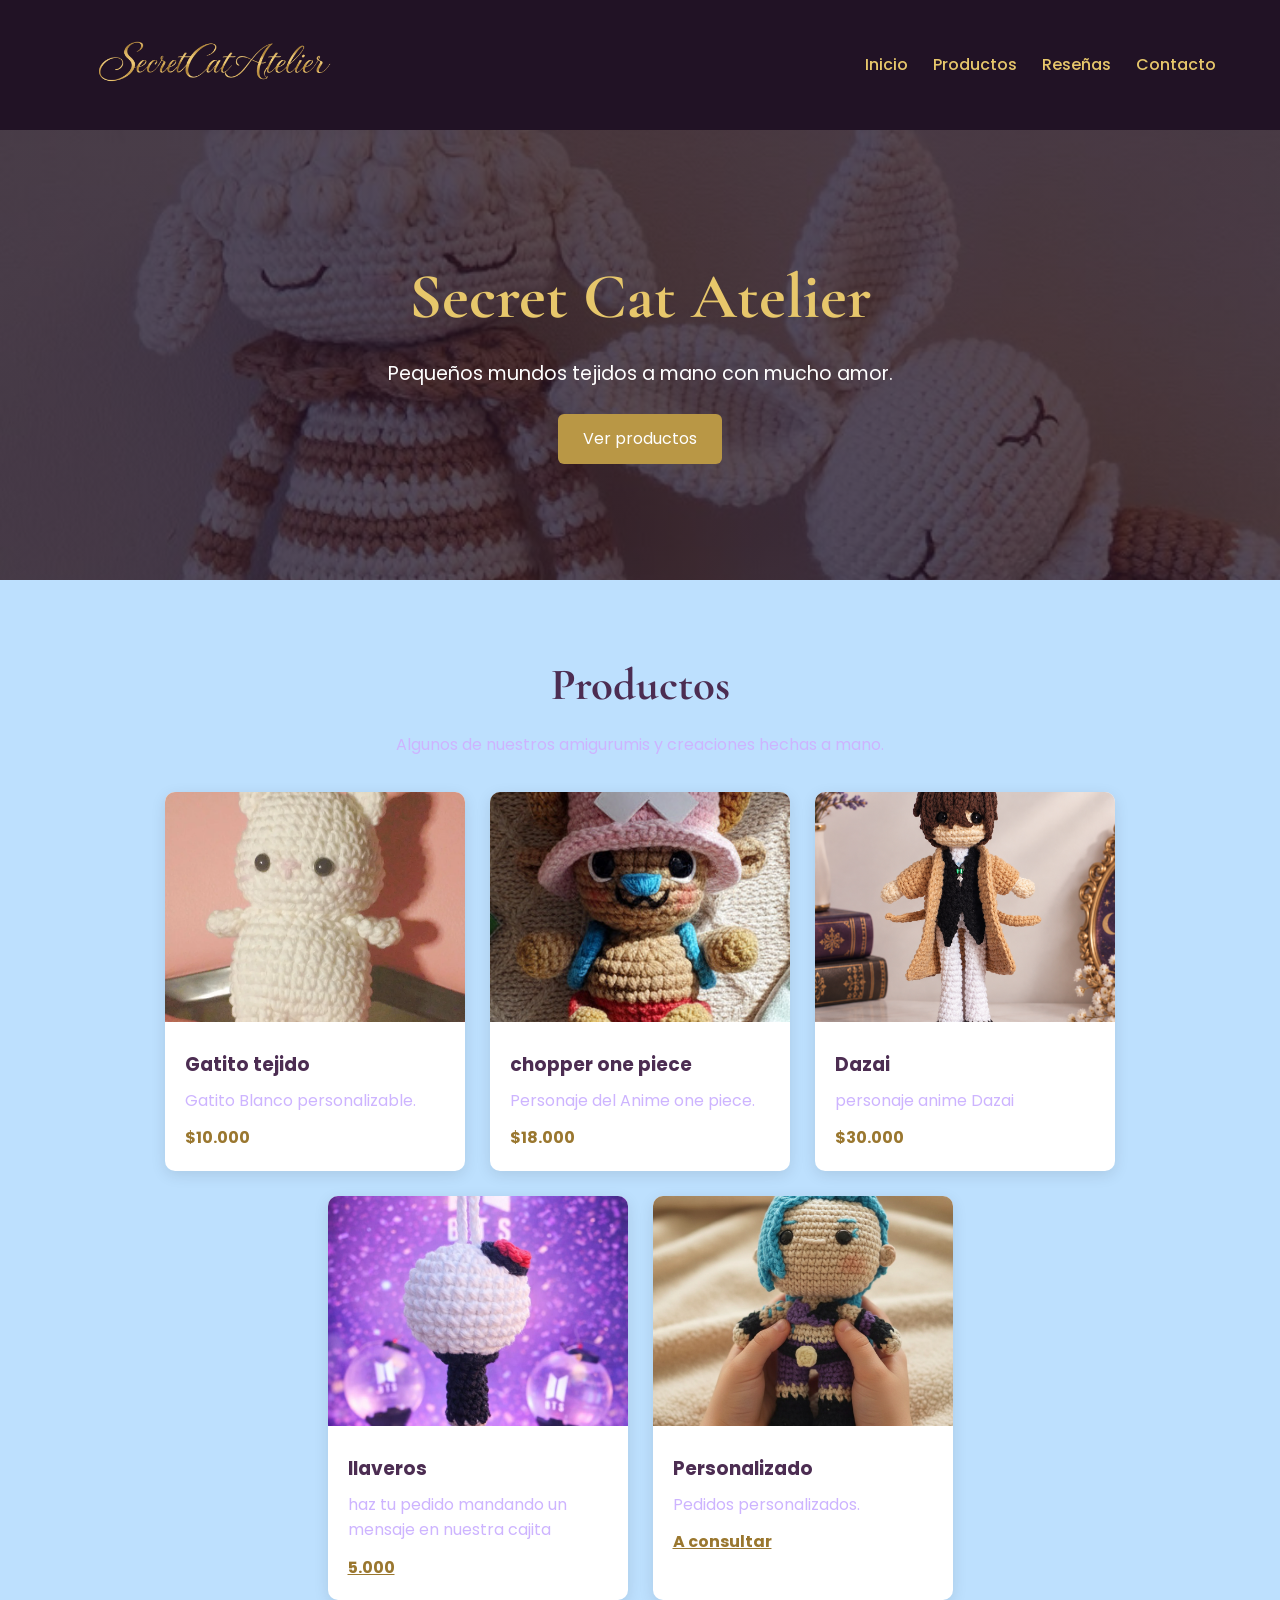
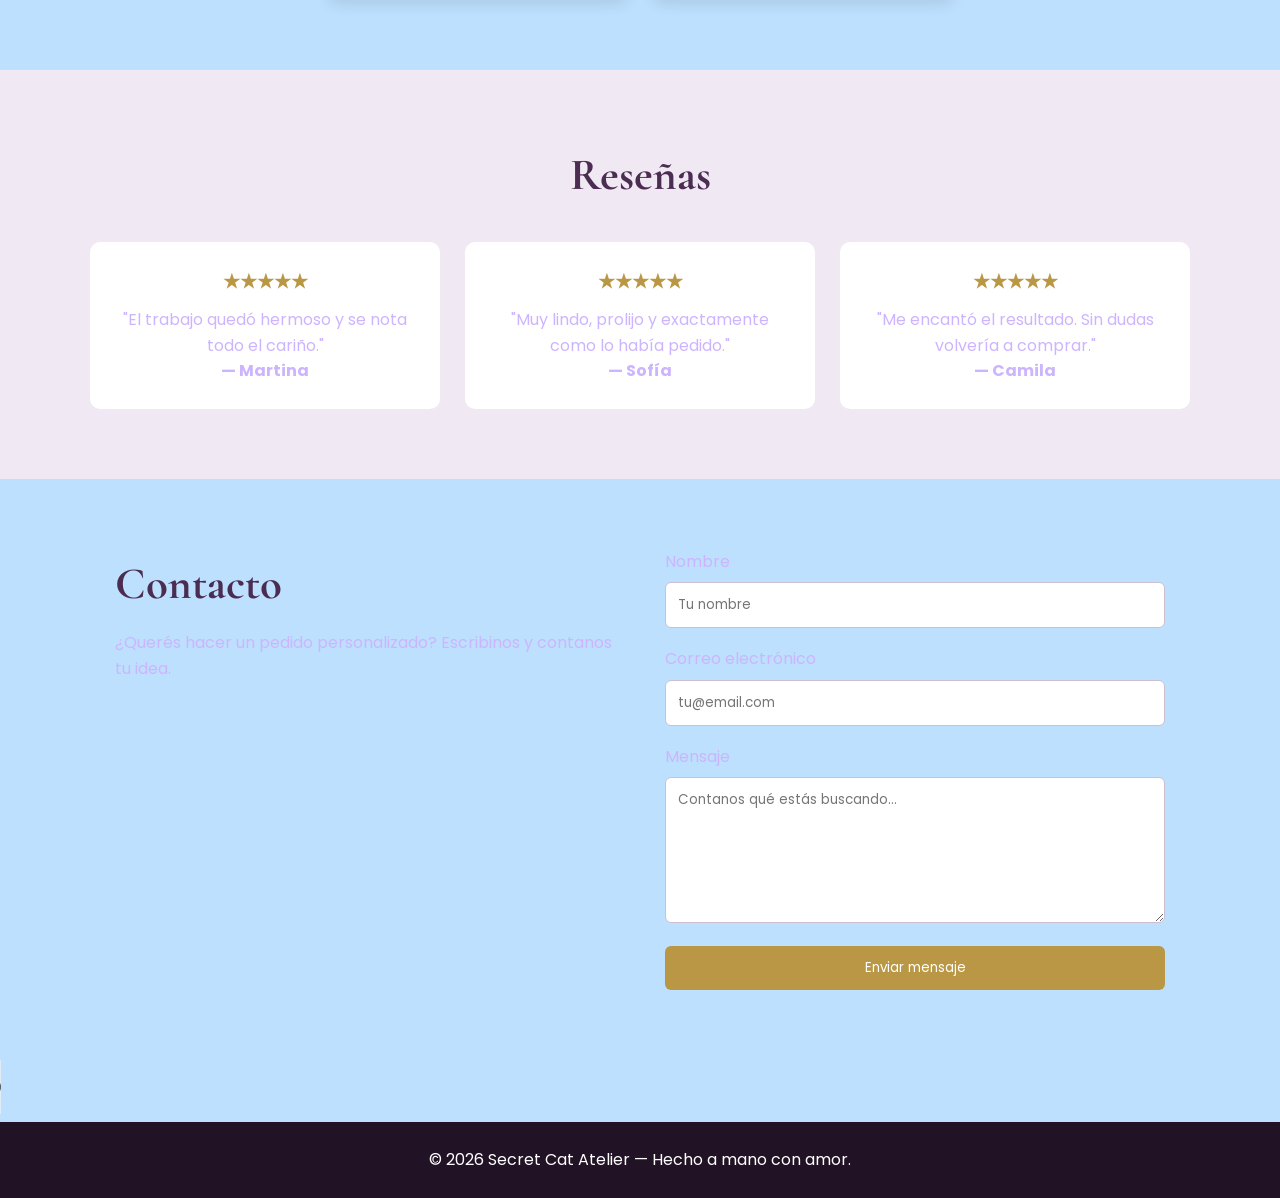
<file: index.html>
<!DOCTYPE html>
<html lang="es">
<head>
    <meta charset="UTF-8">
    <meta name="viewport" content="width=device-width, initial-scale=1.0">
    <meta name="description" content="Secret Cat Atelier - Amigurumis tejidos a mano">
    <title>Secret Cat Atelier</title>

    <!-- Google Fonts -->
    <link rel="preconnect" href="https://fonts.googleapis.com">
    <link rel="preconnect" href="https://fonts.gstatic.com" crossorigin>
    <link href="https://fonts.googleapis.com/css2?family=Cormorant+Garamond:wght@500;600;700&family=Poppins:wght@300;400;500&display=swap" rel="stylesheet">

    <!-- CSS externo -->
    <link rel="stylesheet" href="css/styles.css">
</head>

<body>

    <header id="inicio">
        <div class="logo-contenedor">
            <img src="assets/logo.png" alt="Logo Secret Cat Atelier">
        </div>

        <nav>
            <ul>
                <li><a href="#inicio">Inicio</a></li>
                <li><a href="#productos">Productos</a></li>
                <li><a href="#resenas">Reseñas</a></li>
                <li><a href="#contacto">Contacto</a></li>
            </ul>
        </nav>
    </header>

    <main>

        <section class="hero">
            <div class="hero-contenido">
                <h1>Secret Cat Atelier</h1>
                <p>Pequeños mundos tejidos a mano con mucho amor.</p>
                <a class="boton" href="#productos">Ver productos</a>
            </div>
        </section>

        <section id="productos" class="seccion">
            <h2>Productos</h2>
            <p class="intro">Algunos de nuestros amigurumis y creaciones hechas a mano.</p>

            <div class="productos-contenedor">

                <article class="card-producto">
                    <a href="pages/gatito.html">
                    <img src="assets/gatito.png" alt="Gato Amigurumi blanco">
                    </a>
                    <div class="card-contenido">
                        <h3>Gatito tejido</h3>
                        <p>Gatito Blanco personalizable.</p>
                        <span class="precio">$10.000</span>
                    </div>
                </article>

                <article class="card-producto">
                    <a href="pages/chopper.html">
                    <img src="assets/chopper.jpeg" alt="Chopper One Piece">
                    </a>
                    <div class="card-contenido">
                        <h3>chopper one piece</h3>
                        <p>Personaje del Anime one piece.</p>
                        <span class="precio">$18.000</span>
                    </div>
                </article>

                <article class="card-producto">
                    <a href="pages/dazai.html">
                    <img src="assets/dazai.png" alt="asumi dazai">
                    </a>
                    <div class="card-contenido">
                        <h3>Dazai</h3>
                        <P>personaje anime Dazai</P>
                        <span class="precio">$30.000</span>
                    </div>
                </article>

                <article class="card-producto">
                    <img src="assets/llaveros.jpeg" alt="llaveros personalizados">
                    <div class="card-contenido">
                        <h3>llaveros</h3>
                        <p>haz tu pedido mandando un mensaje en nuestra cajita</p>
                        <a href="#contacto" class="precio">5.000</a>
                    </div>
                    
                </article>

                <article class="card-producto">
                    <img src="assets/personalizado.jpeg" alt="Muñeco tejido artesanal">
                    <div class="card-contenido">
                        <h3>Personalizado</h3>
                        <p>Pedidos personalizados.</p>
                        <a href="#contacto" class="precio">A consultar</a>

                    </div>
                </article>

            </div>
        </section>

        <section id="resenas" class="seccion resenas">
            <h2>Reseñas</h2>

            <div class="resenas-grid">
                <article class="resena">
                    <h3>★★★★★</h3>
                    <p>"El trabajo quedó hermoso y se nota todo el cariño."</p>
                    <strong>— Martina</strong>
                </article>

                <article class="resena">
                    <h3>★★★★★</h3>
                    <p>"Muy lindo, prolijo y exactamente como lo había pedido."</p>
                    <strong>— Sofía</strong>
                </article>

                <article class="resena">
                    <h3>★★★★★</h3>
                    <p>"Me encantó el resultado. Sin dudas volvería a comprar."</p>
                    <strong>— Camila</strong>
                </article>
            </div>
        </section>

        <section id="contacto" class="seccion contacto">
            <div class="contacto-texto">
                <h2>Contacto</h2>
                <p>¿Querés hacer un pedido personalizado? Escribinos y contanos tu idea.</p>
            </div>

           
            
            <form action="https://formspree.io/f/xdekzpgn" method="POST">

                <label for="nombre">Nombre</label>
                <input type="text" id="nombre" name="nombre" placeholder="Tu nombre" required>

                <label for="email">Correo electrónico</label>
                <input type="email" id="email" name="email" placeholder="tu@email.com" required>

                <label for="mensaje">Mensaje</label>
                <textarea id="mensaje" name="mensaje" rows="6" placeholder="Contanos qué estás buscando..." required></textarea>

                <button type="submit">Enviar mensaje</button>
            </form>
        </section>

        <audio controls loop>
            <source src="assets/Once Upon a December Anastasia [Music Box].mp3" type="audio/mp3">
        </audio>

    </main>

    <footer>
        <p>© 2026 Secret Cat Atelier — Hecho a mano con amor.</p>
    </footer>

</body>
</html>
</file>
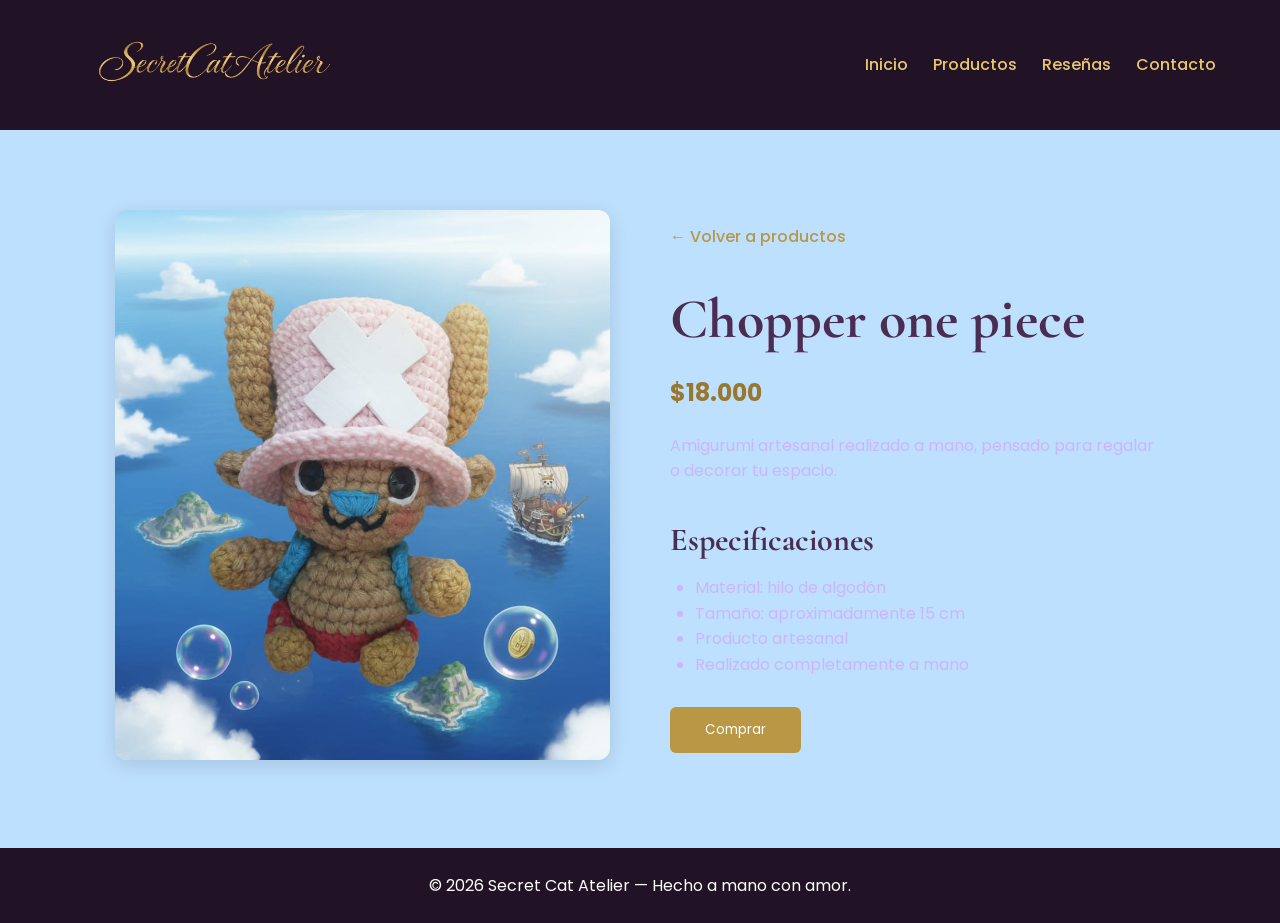
<file: chopper.html>
<!DOCTYPE html>
<html lang="es">
<head>
    <meta charset="UTF-8">
    <meta name="viewport" content="width=device-width, initial-scale=1.0">
    <title>chopper one piece | Secret Cat Atelier</title>

    <link rel="preconnect" href="https://fonts.googleapis.com">
    <link rel="preconnect" href="https://fonts.gstatic.com" crossorigin>
    <link href="https://fonts.googleapis.com/css2?family=Cormorant+Garamond:wght@500;600;700&family=Poppins:wght@300;400;500&display=swap" rel="stylesheet">

    <link rel="stylesheet" href="styles.css">
</head>

<body>

    <header>
        <div class="logo-contenedor">
            <img src="assets/logo.png" alt="Logo Secret Cat Atelier">
        </div>

        <nav>
            <ul>
                <li><a href="index.html#inicio">Inicio</a></li>
                <li><a href="index.html#productos">Productos</a></li>
                <li><a href="index.html#resenas">Reseñas</a></li>
                <li><a href="index.html#contacto">Contacto</a></li>
            </ul>
        </nav>
    </header>

    <main>

        <section class="detalle-producto">

            <div class="detalle-imagen">
                <img src="/assets/choper1.jpeg" alt="chopper one piece">
            </div>

            <div class="detalle-informacion">

                <a href="index.html#productos" class="boton-volver">
                    ← Volver a productos
                </a>

                <h1>Chopper one piece</h1>

                <p class="detalle-precio">$18.000</p>

                <p>
                    Amigurumi artesanal realizado a mano, pensado para regalar
                    o decorar tu espacio.
                </p>

                <h2>Especificaciones</h2>

                <ul class="especificaciones">
                    <li>Material: hilo de algodón</li>
                    <li>Tamaño: aproximadamente 15 cm</li>
                    <li>Producto artesanal</li>
                    <li>Realizado completamente a mano</li>
                </ul>

                <button class="boton-comprar" type="button">
                    Comprar
                </button>

            </div>

        </section>

    </main>

    <footer>
        <p>© 2026 Secret Cat Atelier — Hecho a mano con amor.</p>
    </footer>

</body>
</html>
</file>
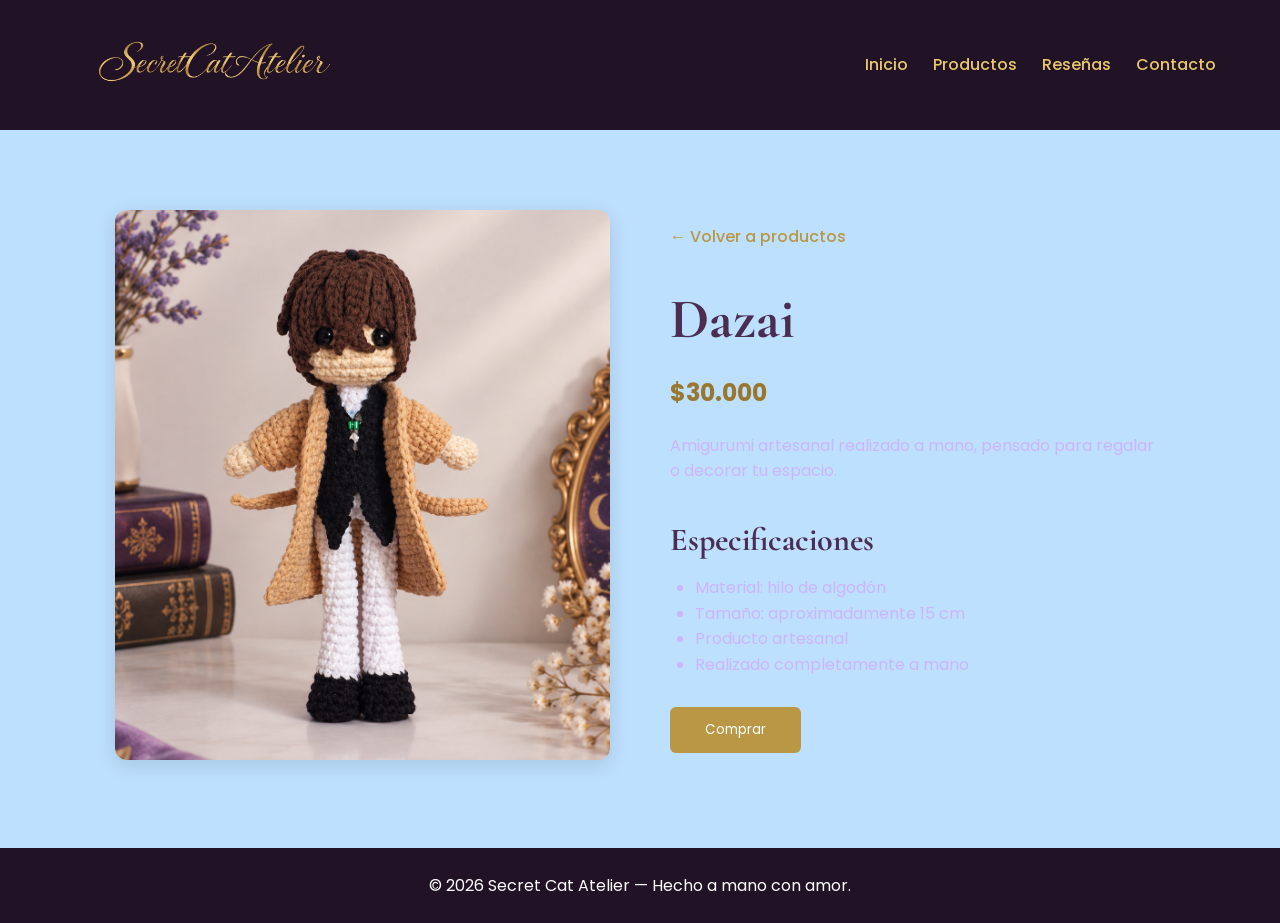
<file: dazai.html>
<!DOCTYPE html>
<html lang="es">
<head>
    <meta charset="UTF-8">
    <meta name="viewport" content="width=device-width, initial-scale=1.0">
    <title>Dazai | Secret Cat Atelier</title>

    <link rel="preconnect" href="https://fonts.googleapis.com">
    <link rel="preconnect" href="https://fonts.gstatic.com" crossorigin>
    <link href="https://fonts.googleapis.com/css2?family=Cormorant+Garamond:wght@500;600;700&family=Poppins:wght@300;400;500&display=swap" rel="stylesheet">

    <link rel="stylesheet" href="styles.css">
</head>

<body>

    <header>
        <div class="logo-contenedor">
            <img src="assets/logo.png" alt="Logo Secret Cat Atelier">
        </div>

        <nav>
            <ul>
                <li><a href="index.html#inicio">Inicio</a></li>
                <li><a href="index.html#productos">Productos</a></li>
                <li><a href="index.html#resenas">Reseñas</a></li>
                <li><a href="index.html#contacto">Contacto</a></li>
            </ul>
        </nav>
    </header>

    <main>

        <section class="detalle-producto">

            <div class="detalle-imagen">
                <img src="/assets/dazai.png" alt="dazai">
            </div>

            <div class="detalle-informacion">

                <a href="index.html#productos" class="boton-volver">
                    ← Volver a productos
                </a>

                <h1>Dazai</h1>

                <p class="detalle-precio">$30.000</p>

                <p>
                    Amigurumi artesanal realizado a mano, pensado para regalar
                    o decorar tu espacio.
                </p>

                <h2>Especificaciones</h2>

                <ul class="especificaciones">
                    <li>Material: hilo de algodón</li>
                    <li>Tamaño: aproximadamente 15 cm</li>
                    <li>Producto artesanal</li>
                    <li>Realizado completamente a mano</li>
                </ul>

                <button class="boton-comprar" type="button">
                    Comprar
                </button>

            </div>

        </section>

    </main>

    <footer>
        <p>© 2026 Secret Cat Atelier — Hecho a mano con amor.</p>
    </footer>

</body>
</html>
</file>
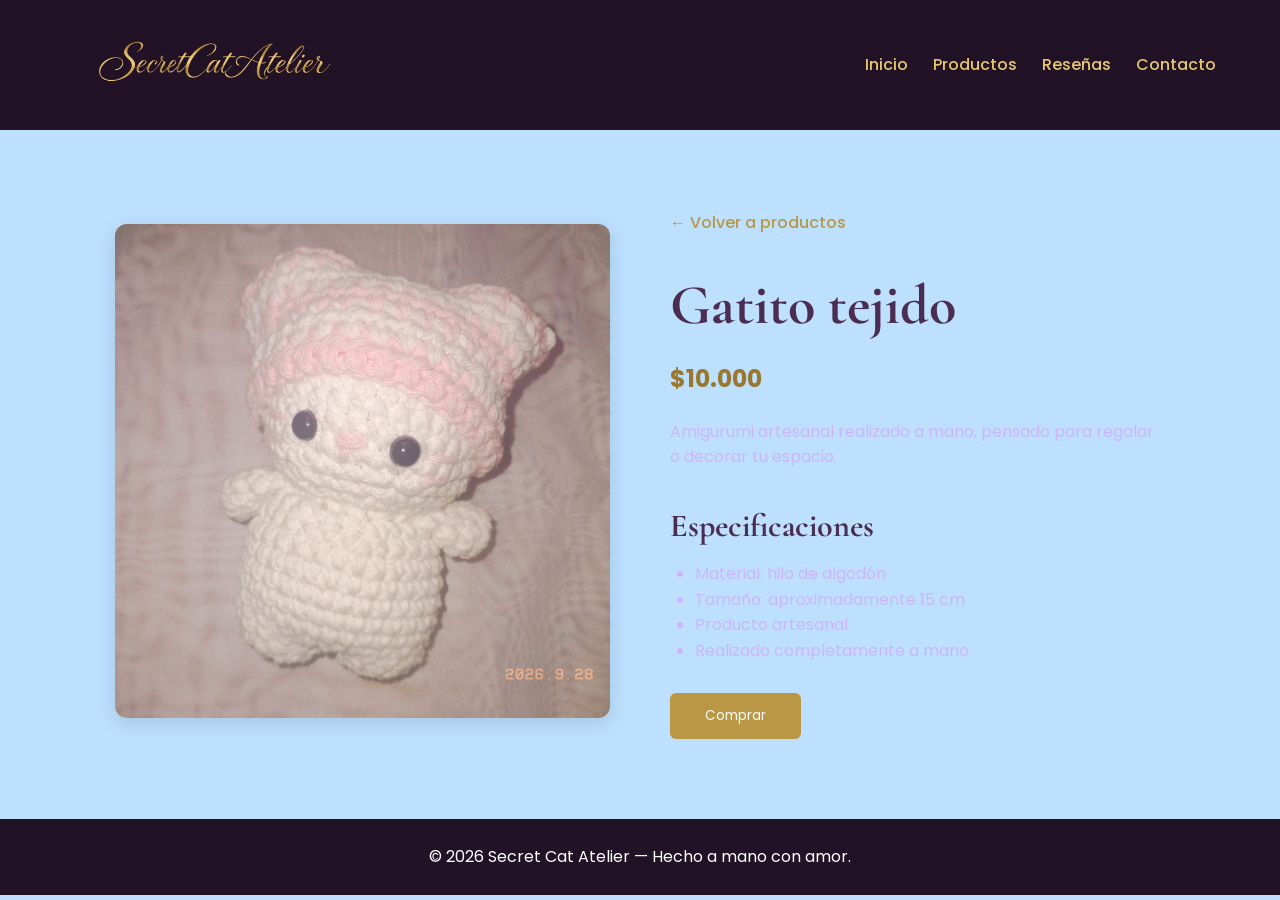
<file: gatito.html>
<!DOCTYPE html>
<html lang="es">
<head>
    <meta charset="UTF-8">
    <meta name="viewport" content="width=device-width, initial-scale=1.0">
    <title>Gatito tejido | Secret Cat Atelier</title>

    <link rel="preconnect" href="https://fonts.googleapis.com">
    <link rel="preconnect" href="https://fonts.gstatic.com" crossorigin>
    <link href="https://fonts.googleapis.com/css2?family=Cormorant+Garamond:wght@500;600;700&family=Poppins:wght@300;400;500&display=swap" rel="stylesheet">

    <link rel="stylesheet" href="styles.css">
</head>

<body>

    <header>
        <div class="logo-contenedor">
            <img src="assets/logo.png" alt="Logo Secret Cat Atelier">
        </div>

        <nav>
            <ul>
                <li><a href="index.html#inicio">Inicio</a></li>
                <li><a href="index.html#productos">Productos</a></li>
                <li><a href="index.html#resenas">Reseñas</a></li>
                <li><a href="index.html#contacto">Contacto</a></li>
            </ul>
        </nav>
    </header>

    <main>

        <section class="detalle-producto">

            <div class="detalle-imagen">
                <img src="/assets/gatito1.jpeg" alt="Gatito tejido">
            </div>

            <div class="detalle-informacion">

                <a href="index.html#productos" class="boton-volver">
                    ← Volver a productos
                </a>

                <h1>Gatito tejido</h1>

                <p class="detalle-precio">$10.000</p>

                <p>
                    Amigurumi artesanal realizado a mano, pensado para regalar
                    o decorar tu espacio.
                </p>

                <h2>Especificaciones</h2>

                <ul class="especificaciones">
                    <li>Material: hilo de algodón</li>
                    <li>Tamaño: aproximadamente 15 cm</li>
                    <li>Producto artesanal</li>
                    <li>Realizado completamente a mano</li>
                </ul>

                <button class="boton-comprar" type="button">
                    Comprar
                </button>

            </div>

        </section>

    </main>

    <footer>
        <p>© 2026 Secret Cat Atelier — Hecho a mano con amor.</p>
    </footer>

</body>
</html>
</file>
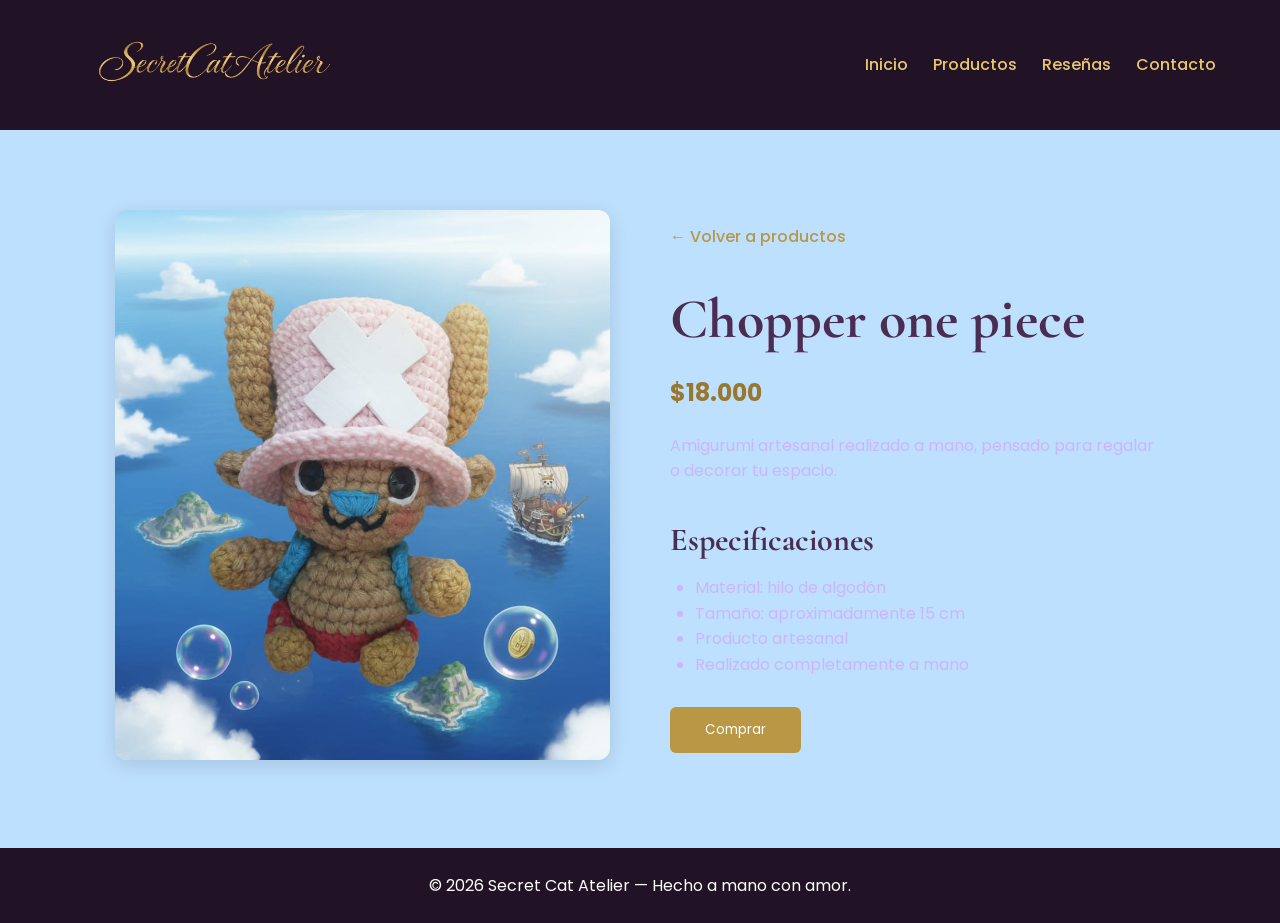
<file: pages/chopper.html>
<!DOCTYPE html>
<html lang="es">
<head>
    <meta charset="UTF-8">
    <meta name="viewport" content="width=device-width, initial-scale=1.0">
    <title>chopper one piece | Secret Cat Atelier</title>

    <link rel="preconnect" href="https://fonts.googleapis.com">
    <link rel="preconnect" href="https://fonts.gstatic.com" crossorigin>
    <link href="https://fonts.googleapis.com/css2?family=Cormorant+Garamond:wght@500;600;700&family=Poppins:wght@300;400;500&display=swap" rel="stylesheet">

    <link rel="stylesheet" href="../css/styles.css">
</head>

<body>

    <header>
        <div class="logo-contenedor">
            <img src="../assets/logo.png" alt="Logo Secret Cat Atelier">
        </div>

        <nav>
            <ul>
                <li><a href="../index.html#inicio">Inicio</a></li>
                <li><a href="../index.html#producto">Productos</a></li>
                <li><a href="../index.htmlreseñas">Reseñas</a></li>
                <li><a href="../index.html#contacto">Contacto</a></li>
            </ul>
        </nav>
    </header>

    <main>

        <section class="detalle-producto">

            <div class="detalle-imagen">
                <img src="../assets/choper1.jpeg" alt="chopper one piece">
            </div>

            <div class="detalle-informacion">

                <a href="../index.html" class="boton-volver">
                    ← Volver a productos
                </a>

                <h1>Chopper one piece</h1>

                <p class="detalle-precio">$18.000</p>

                <p>
                    Amigurumi artesanal realizado a mano, pensado para regalar
                    o decorar tu espacio.
                </p>

                <h2>Especificaciones</h2>

                <ul class="especificaciones">
                    <li>Material: hilo de algodón</li>
                    <li>Tamaño: aproximadamente 15 cm</li>
                    <li>Producto artesanal</li>
                    <li>Realizado completamente a mano</li>
                </ul>

                <button class="boton-comprar" type="button">
                    Comprar
                </button>

            </div>

        </section>

    </main>

    <footer>
        <p>© 2026 Secret Cat Atelier — Hecho a mano con amor.</p>
    </footer>

</body>
</html>
</file>
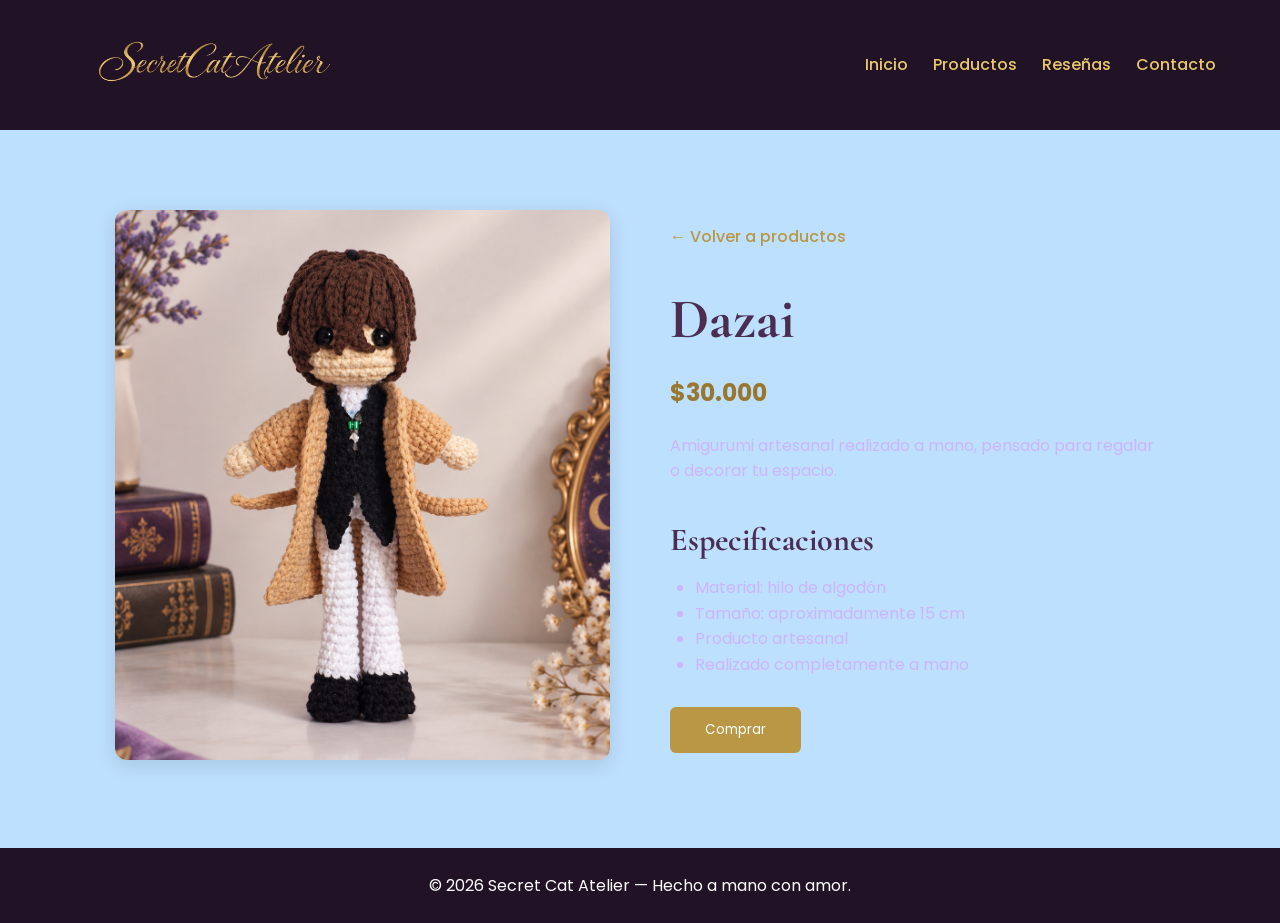
<file: pages/dazai.html>
<!DOCTYPE html>
<html lang="es">
<head>
    <meta charset="UTF-8">
    <meta name="viewport" content="width=device-width, initial-scale=1.0">
    <title>Dazai | Secret Cat Atelier</title>

    <link rel="preconnect" href="https://fonts.googleapis.com">
    <link rel="preconnect" href="https://fonts.gstatic.com" crossorigin>
    <link href="https://fonts.googleapis.com/css2?family=Cormorant+Garamond:wght@500;600;700&family=Poppins:wght@300;400;500&display=swap" rel="stylesheet">

    <link rel="stylesheet" href="../css/styles.css">
</head>

<body>

    <header>
        <div class="logo-contenedor">
            <img src="../assets/logo.png" alt="Logo Secret Cat Atelier">
        </div>

        <nav>
            <ul>
                <li><a href="../index.html#inicio">Inicio</a></li>
                <li><a href="../index.html#productos">Productos</a></li>
                <li><a href="../index.html#reseñas">Reseñas</a></li>
                <li><a href="../index.html#contacto">Contacto</a></li>
            </ul>
        </nav>
    </header>

    <main>

        <section class="detalle-producto">

            <div class="detalle-imagen">
                <img src="../assets/dazai.png" alt="dazai">
            </div>

            <div class="detalle-informacion">

                <a href="../index.html" class="boton-volver">
                    ← Volver a productos
                </a>

                <h1>Dazai</h1>

                <p class="detalle-precio">$30.000</p>

                <p>
                    Amigurumi artesanal realizado a mano, pensado para regalar
                    o decorar tu espacio.
                </p>

                <h2>Especificaciones</h2>

                <ul class="especificaciones">
                    <li>Material: hilo de algodón</li>
                    <li>Tamaño: aproximadamente 15 cm</li>
                    <li>Producto artesanal</li>
                    <li>Realizado completamente a mano</li>
                </ul>

                <button class="boton-comprar" type="button">
                    Comprar
                </button>

            </div>

        </section>

    </main>

    <footer>
        <p>© 2026 Secret Cat Atelier — Hecho a mano con amor.</p>
    </footer>

</body>
</html>
</file>
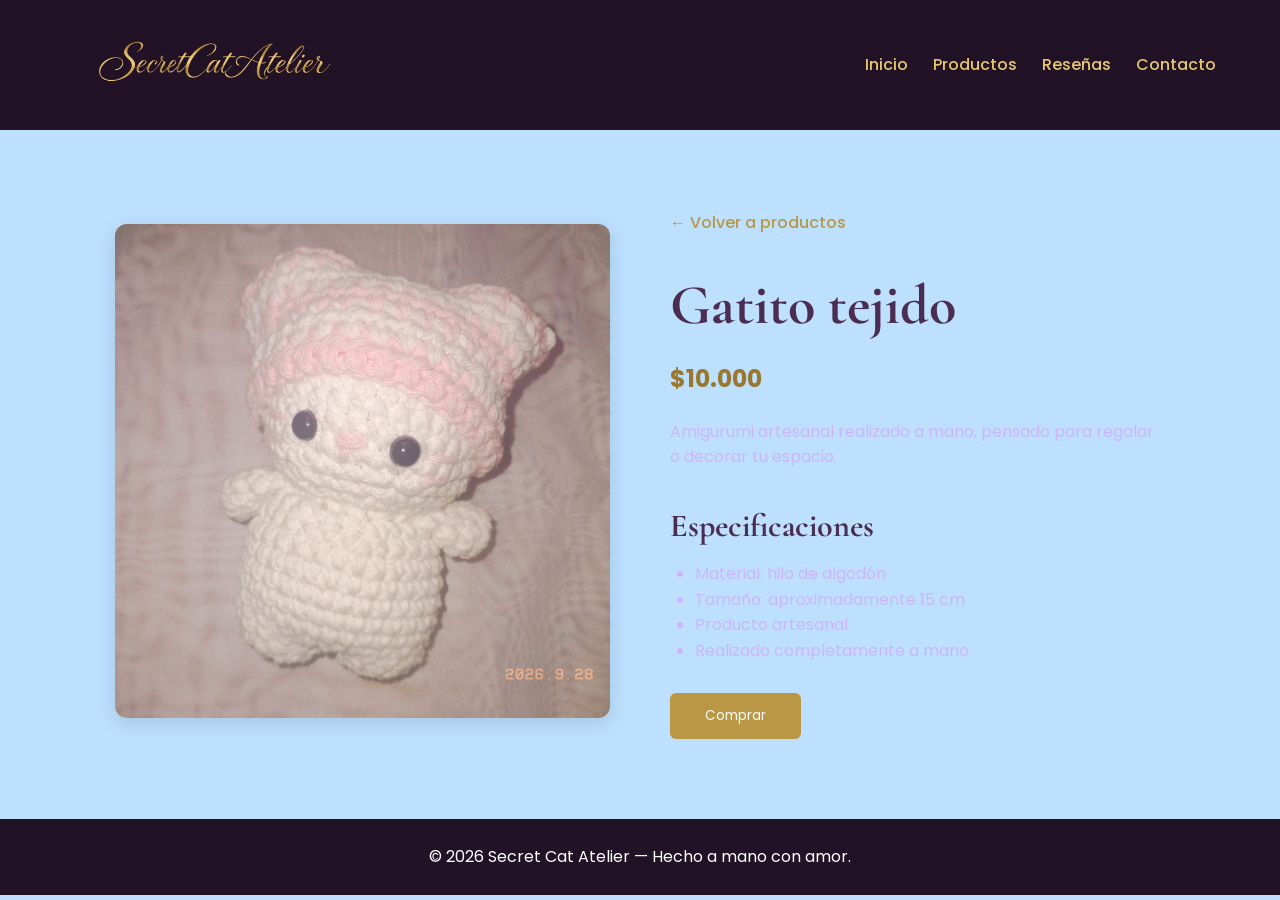
<file: pages/gatito.html>
<!DOCTYPE html>
<html lang="es">
<head>
    <meta charset="UTF-8">
    <meta name="viewport" content="width=device-width, initial-scale=1.0">
    <title>Gatito tejido | Secret Cat Atelier</title>

    <link rel="preconnect" href="https://fonts.googleapis.com">
    <link rel="preconnect" href="https://fonts.gstatic.com" crossorigin>
    <link href="https://fonts.googleapis.com/css2?family=Cormorant+Garamond:wght@500;600;700&family=Poppins:wght@300;400;500&display=swap" rel="stylesheet">

    <link rel="stylesheet" href="../css/styles.css">
</head>

<body>

    <header>
        <div class="logo-contenedor">
            <img src="../assets/logo.png" alt="Logo Secret Cat Atelier">
        </div>

        <nav>
            <ul>
                <li><a href="../index.html#inicio">Inicio</a></li>
                <li><a href="../index.html#productos">Productos</a></li>
                <li><a href="../index.html#reseñas">Reseñas</a></li>
                <li><a href="../index.html#contacto">Contacto</a></li>
            </ul>
        </nav>
    </header>

    <main>

        <section class="detalle-producto">

            <div class="detalle-imagen">
                <img src="../assets/gatito1.jpeg" alt="Gatito tejido">
            </div>

            <div class="detalle-informacion">

                <a href="../index.html" class="boton-volver">
                    ← Volver a productos
                </a>

                <h1>Gatito tejido</h1>

                <p class="detalle-precio">$10.000</p>

                <p>
                    Amigurumi artesanal realizado a mano, pensado para regalar
                    o decorar tu espacio.
                </p>

                <h2>Especificaciones</h2>

                <ul class="especificaciones">
                    <li>Material: hilo de algodón</li>
                    <li>Tamaño: aproximadamente 15 cm</li>
                    <li>Producto artesanal</li>
                    <li>Realizado completamente a mano</li>
                </ul>

                <button class="boton-comprar" type="button">
                    Comprar
                </button>

            </div>

        </section>

    </main>

    <footer>
        <p>© 2026 Secret Cat Atelier — Hecho a mano con amor.</p>
    </footer>

</body>
</html>
</file>
<file: css/styles.css>
/*ESTILOS GENERALES*/

* {
    box-sizing: border-box;
    margin: 0;
    padding: 0;
}

html {
    scroll-behavior: smooth;
}

body {
    font-family: "Poppins", sans-serif;
    color: #CDB4FF;
    background-color: #BDE0FE;
    line-height: 1.6;
}

 /*HEADER Y NAVEGACIÓN*/

header {
    background: #211225;
    padding: 15px 5%;
    display: flex;
    justify-content: space-between;
    align-items: center;
    gap: 30px;
}

.logo-contenedor img {
    width: 300px;
    max-width: 100%;
    display: block;
}

nav ul {
    list-style: none;
    display: flex;
    gap: 25px;
}

nav a {
    color: #e7c76b;
    text-decoration: none;
    font-weight: 500;
}

nav a:hover {
    color: white;
}

/* HERO */

.hero {
    min-height: 450px;
    display: flex;
    justify-content: center;
    align-items: center;
    text-align: center;
    padding: 60px 20px;

    /* Background con degradado */
    background:
        linear-gradient(rgba(33, 18, 37, 0.75), rgba(33, 18, 37, 0.75)),
        url("../assets/AMIGURUMI2.jpg");
    background-size: cover;
    background-position: center 20%;
}

.hero-contenido {
    color: white;
    max-width: 700px;
}

.hero h1 {
    font-family: "Cormorant Garamond", serif;
    font-size: 4rem;
    color: #e7c76b;
    margin-bottom: 10px;
}

.hero p {
    font-size: 1.2rem;
    margin-bottom: 25px;
}

.boton,
button {
    display: inline-block;
    background-color: #b99745;
    color: white;
    border: none;
    padding: 12px 25px;
    border-radius: 6px;
    text-decoration: none;
    cursor: pointer;
    font-family: "Poppins", sans-serif;
}

.boton:hover,
button:hover {
    background-color: #8e7132;
}

/* SECCIONES */

.seccion {
    max-width: 1100px;
    margin: auto;
    padding: 70px 25px;
}

h2 {
    font-family: "Cormorant Garamond", serif;
    font-size: 2.8rem;
    text-align: center;
    margin-bottom: 10px;
    color: #4c2d52;
}

.intro {
    text-align: center;
    margin-bottom: 35px;
}

/* PRODUCTOS - FLEXBOX */

.productos-contenedor {
    display: flex;
    flex-wrap: wrap;
    justify-content: center;
    gap: 25px;
}

.card-producto {
    background-color: white;
    width: 300px;
    border-radius: 10px;
    overflow: hidden;
    box-shadow: 0 4px 15px rgba(0, 0, 0, 0.10);
     transition: transform 0.3s ease, box-shadow 0.3s ease;
}
.card-producto:hover {
    transform: scale(1.05);
    box-shadow: 0 8px 25px rgba(0, 0, 0, 0.18);
}
.card-producto img {
    width: 100%;
    height: 230px;
    object-fit: cover;
}

.card-contenido {
    padding: 20px;
}

.card-contenido h3 {
    margin-bottom: 8px;
    color: #4c2d52;
}

.precio {
    display: block;
    margin-top: 12px;
    font-weight: bold;
    color: #9a772f;
}

/*RESEÑAS - GRID */

.resenas {
    background-color: #f0e8f2;
    max-width: none;
}

.resenas-grid {
    max-width: 1100px;
    margin: 30px auto 0;
    display: grid;
    grid-template-columns: repeat(3, 1fr);
    gap: 25px;
}

.resena {
    background-color: white;
    padding: 25px;
    border-radius: 10px;
    text-align: center;
}

.resena h3 {
    color: #b99745;
    margin-bottom: 10px;
}

/*CONTACTO */

.contacto {
    display: flex;
    justify-content: space-between;
    align-items: flex-start;
    gap: 50px;
}

.contacto-texto {
    flex: 1;
}

.contacto-texto h2 {
    text-align: left;
}

form {
    flex: 1;
    display: flex;
    flex-direction: column;
    gap: 8px;
}

input,
textarea {
    width: 100%;
    padding: 12px;
    border: 1px solid #cdbfd0;
    border-radius: 6px;
    font-family: "Poppins", sans-serif;
    margin-bottom: 10px;
}

input:focus,
textarea:focus {
    outline: 2px solid #b99745;
}

button {
    margin-top: 5px;
}

/*FOOTER*/

footer {
    background-color: #211225;
    color: white;
    text-align: center;
    padding: 25px;
}

/*MEDIA QUERIES*/

@media (max-width: 768px) {

    header {
        flex-direction: column;
    }

    nav ul {
        flex-wrap: wrap;
        justify-content: center;
        gap: 15px;
    }

    .logo-contenedor img {
        width: 250px;
    }

    .hero h1 {
        font-size: 3rem;
    }

    .resenas-grid {
        grid-template-columns: 1fr;
    }

    .contacto {
        flex-direction: column;
    }

    .contacto-texto,
    form {
        width: 100%;
    }

    .contacto-texto h2 {
        text-align: center;
    }
}

@media (max-width: 480px) {

    .hero h1 {
        font-size: 2.4rem;
    }

    .seccion {
        padding: 50px 18px;
    }

    .card-producto {
        width: 100%;
    }
}
audio {
    opacity: 0.7;
}

/* ===== ESTILOS PARA producto.html ===== */

.detalle-producto {
    max-width: 1100px;
    margin: auto;
    padding: 80px 25px;
    display: flex;
    align-items: center;
    gap: 60px;
}

.detalle-imagen,
.detalle-informacion {
    flex: 1;
}

.detalle-imagen img {
    width: 100%;
    max-height: 550px;
    object-fit: cover;
    border-radius: 12px;
    box-shadow: 0 5px 20px rgba(0, 0, 0, 0.12);
}

.boton-volver {
    display: inline-block;
    margin-bottom: 25px;
    color: #b99745;
    text-decoration: none;
    font-weight: 500;
}

.boton-volver:hover {
    color: #8e7132;
}

.detalle-informacion h1 {
    font-family: "Cormorant Garamond", serif;
    font-size: 3.5rem;
    color: #4c2d52;
}

.detalle-precio {
    font-size: 1.5rem;
    font-weight: bold;
    color: #9a772f;
    margin: 10px 0 20px;
}

.detalle-informacion h2 {
    text-align: left;
    font-size: 2rem;
    margin-top: 30px;
}

.especificaciones {
    padding-left: 25px;
    margin: 10px 0 25px;
}

.boton-comprar {
    background-color: #b99745;
    color: white;
    border: none;
    padding: 13px 35px;
    border-radius: 6px;
    cursor: pointer;
    font-family: "Poppins", sans-serif;
}

.boton-comprar:hover {
    background-color: #8e7132;
}

@media (max-width: 768px) {

    .detalle-producto {
        flex-direction: column;
        padding-top: 50px;
    }

    .detalle-imagen,
    .detalle-informacion {
        width: 100%;
    }

    .detalle-informacion h1 {
        font-size: 2.8rem;
    }
}
</file>
<file: styles.css>
/*ESTILOS GENERALES*/

* {
    box-sizing: border-box;
    margin: 0;
    padding: 0;
}

html {
    scroll-behavior: smooth;
}

body {
    font-family: "Poppins", sans-serif;
    color: #CDB4FF;
    background-color: #BDE0FE;
    line-height: 1.6;
}

 /*HEADER Y NAVEGACIÓN*/

header {
    background: #211225;
    padding: 15px 5%;
    display: flex;
    justify-content: space-between;
    align-items: center;
    gap: 30px;
}

.logo-contenedor img {
    width: 300px;
    max-width: 100%;
    display: block;
}

nav ul {
    list-style: none;
    display: flex;
    gap: 25px;
}

nav a {
    color: #e7c76b;
    text-decoration: none;
    font-weight: 500;
}

nav a:hover {
    color: white;
}

/* HERO */

.hero {
    min-height: 450px;
    display: flex;
    justify-content: center;
    align-items: center;
    text-align: center;
    padding: 60px 20px;

    /* Background con degradado */
    background:
        linear-gradient(rgba(33, 18, 37, 0.75), rgba(33, 18, 37, 0.75)),
        url("/assets/AMIGURUMI2.jpg");
    background-size: cover;
    background-position: center 20%;
}

.hero-contenido {
    color: white;
    max-width: 700px;
}

.hero h1 {
    font-family: "Cormorant Garamond", serif;
    font-size: 4rem;
    color: #e7c76b;
    margin-bottom: 10px;
}

.hero p {
    font-size: 1.2rem;
    margin-bottom: 25px;
}

.boton,
button {
    display: inline-block;
    background-color: #b99745;
    color: white;
    border: none;
    padding: 12px 25px;
    border-radius: 6px;
    text-decoration: none;
    cursor: pointer;
    font-family: "Poppins", sans-serif;
}

.boton:hover,
button:hover {
    background-color: #8e7132;
}

/* SECCIONES */

.seccion {
    max-width: 1100px;
    margin: auto;
    padding: 70px 25px;
}

h2 {
    font-family: "Cormorant Garamond", serif;
    font-size: 2.8rem;
    text-align: center;
    margin-bottom: 10px;
    color: #4c2d52;
}

.intro {
    text-align: center;
    margin-bottom: 35px;
}

/* PRODUCTOS - FLEXBOX */

.productos-contenedor {
    display: flex;
    flex-wrap: wrap;
    justify-content: center;
    gap: 25px;
}

.card-producto {
    background-color: white;
    width: 300px;
    border-radius: 10px;
    overflow: hidden;
    box-shadow: 0 4px 15px rgba(0, 0, 0, 0.10);
     transition: transform 0.3s ease, box-shadow 0.3s ease;
}
.card-producto:hover {
    transform: scale(1.05);
    box-shadow: 0 8px 25px rgba(0, 0, 0, 0.18);
}
.card-producto img {
    width: 100%;
    height: 230px;
    object-fit: cover;
}

.card-contenido {
    padding: 20px;
}

.card-contenido h3 {
    margin-bottom: 8px;
    color: #4c2d52;
}

.precio {
    display: block;
    margin-top: 12px;
    font-weight: bold;
    color: #9a772f;
}

/*RESEÑAS - GRID */

.resenas {
    background-color: #f0e8f2;
    max-width: none;
}

.resenas-grid {
    max-width: 1100px;
    margin: 30px auto 0;
    display: grid;
    grid-template-columns: repeat(3, 1fr);
    gap: 25px;
}

.resena {
    background-color: white;
    padding: 25px;
    border-radius: 10px;
    text-align: center;
}

.resena h3 {
    color: #b99745;
    margin-bottom: 10px;
}

/*CONTACTO */

.contacto {
    display: flex;
    justify-content: space-between;
    align-items: flex-start;
    gap: 50px;
}

.contacto-texto {
    flex: 1;
}

.contacto-texto h2 {
    text-align: left;
}

form {
    flex: 1;
    display: flex;
    flex-direction: column;
    gap: 8px;
}

input,
textarea {
    width: 100%;
    padding: 12px;
    border: 1px solid #cdbfd0;
    border-radius: 6px;
    font-family: "Poppins", sans-serif;
    margin-bottom: 10px;
}

input:focus,
textarea:focus {
    outline: 2px solid #b99745;
}

button {
    margin-top: 5px;
}

/*FOOTER*/

footer {
    background-color: #211225;
    color: white;
    text-align: center;
    padding: 25px;
}

/*MEDIA QUERIES*/

@media (max-width: 768px) {

    header {
        flex-direction: column;
    }

    nav ul {
        flex-wrap: wrap;
        justify-content: center;
        gap: 15px;
    }

    .logo-contenedor img {
        width: 250px;
    }

    .hero h1 {
        font-size: 3rem;
    }

    .resenas-grid {
        grid-template-columns: 1fr;
    }

    .contacto {
        flex-direction: column;
    }

    .contacto-texto,
    form {
        width: 100%;
    }

    .contacto-texto h2 {
        text-align: center;
    }
}

@media (max-width: 480px) {

    .hero h1 {
        font-size: 2.4rem;
    }

    .seccion {
        padding: 50px 18px;
    }

    .card-producto {
        width: 100%;
    }
}
audio {
    opacity: 0.7;
}

/* ===== ESTILOS PARA producto.html ===== */

.detalle-producto {
    max-width: 1100px;
    margin: auto;
    padding: 80px 25px;
    display: flex;
    align-items: center;
    gap: 60px;
}

.detalle-imagen,
.detalle-informacion {
    flex: 1;
}

.detalle-imagen img {
    width: 100%;
    max-height: 550px;
    object-fit: cover;
    border-radius: 12px;
    box-shadow: 0 5px 20px rgba(0, 0, 0, 0.12);
}

.boton-volver {
    display: inline-block;
    margin-bottom: 25px;
    color: #b99745;
    text-decoration: none;
    font-weight: 500;
}

.boton-volver:hover {
    color: #8e7132;
}

.detalle-informacion h1 {
    font-family: "Cormorant Garamond", serif;
    font-size: 3.5rem;
    color: #4c2d52;
}

.detalle-precio {
    font-size: 1.5rem;
    font-weight: bold;
    color: #9a772f;
    margin: 10px 0 20px;
}

.detalle-informacion h2 {
    text-align: left;
    font-size: 2rem;
    margin-top: 30px;
}

.especificaciones {
    padding-left: 25px;
    margin: 10px 0 25px;
}

.boton-comprar {
    background-color: #b99745;
    color: white;
    border: none;
    padding: 13px 35px;
    border-radius: 6px;
    cursor: pointer;
    font-family: "Poppins", sans-serif;
}

.boton-comprar:hover {
    background-color: #8e7132;
}

@media (max-width: 768px) {

    .detalle-producto {
        flex-direction: column;
        padding-top: 50px;
    }

    .detalle-imagen,
    .detalle-informacion {
        width: 100%;
    }

    .detalle-informacion h1 {
        font-size: 2.8rem;
    }
}
</file>
